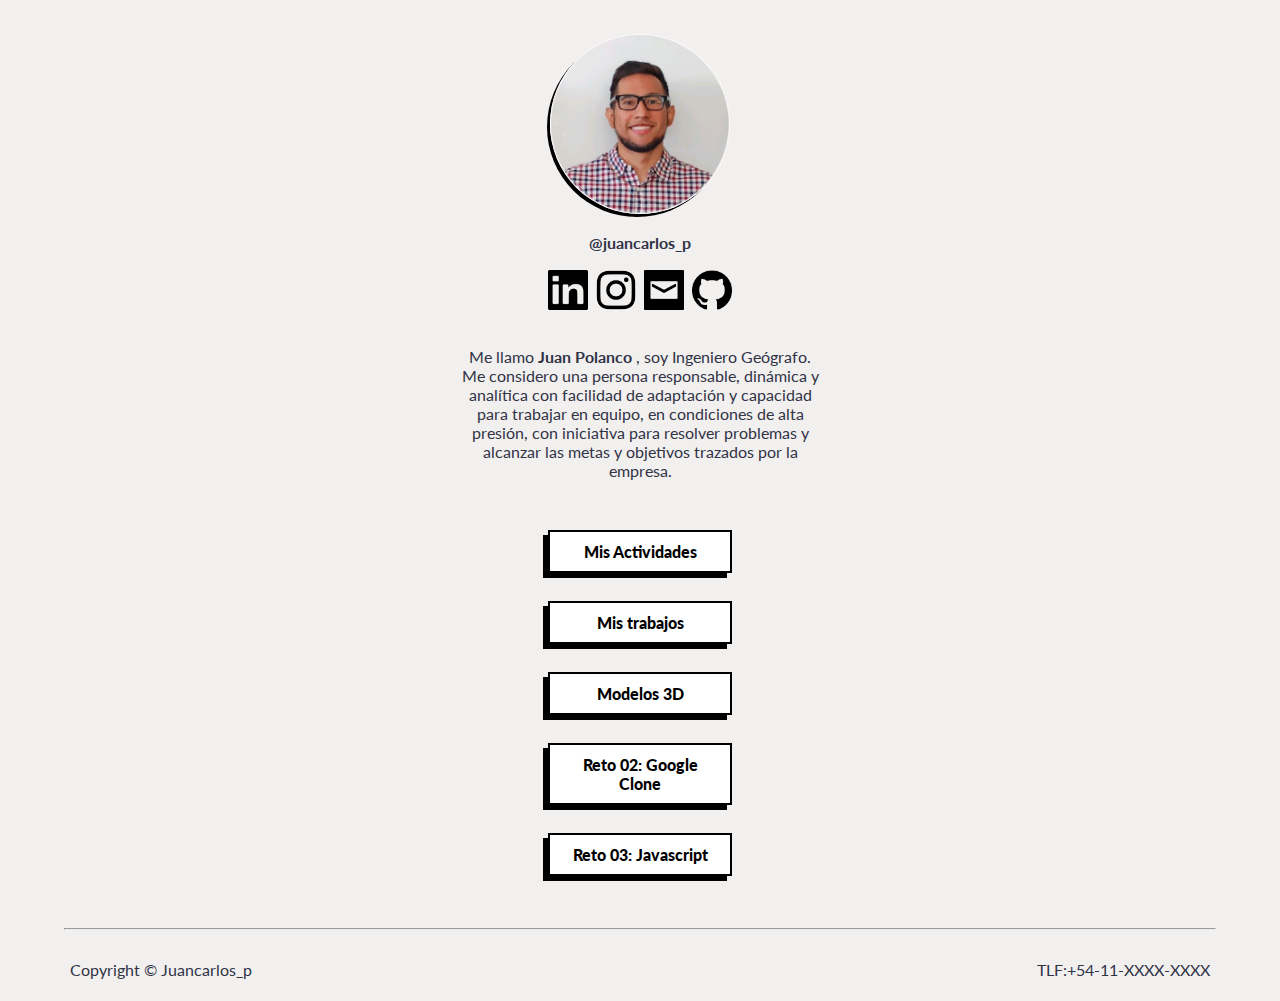
<file: index.html>
<!DOCTYPE html>
<html lang="en">
<head>
    <meta charset="UTF-8">
    <meta http-equiv="X-UA-Compatible" content="IE=edge">
    <meta name="viewport" content="width=device-width, initial-scale=1.0">
    <!-- Primary Meta Tags -->
<title>LinkTree Juan Polanco</title>
<meta name="title" content="LinkTree Juan Polanco">
<meta name="description" content="LinkTree de Juan Polanco con todo su perfil profesional">
<meta name="author" content="Juan Polanco">
<meta name="copyright" content="Summerhack">

<!-- Open Graph / Facebook -->
<meta property="og:type" content="website">
<meta property="og:url" content="https://juancpol2094.github.io/">
<meta property="og:title" content="LinkTree Juan Polanco">
<meta property="og:description" content="LinkTree de Juan Polanco con todo su perfil profesional">
<meta property="og:image" content="https://juancpol2094.github.io/images/JC_logo.jpeg">

<!-- Twitter -->
<meta property="twitter:card" content="summary_large_image">
<meta property="twitter:url" content="https://juancpol2094.github.io/">
<meta property="twitter:title" content="LinkTree Juan Polanco">
<meta property="twitter:description" content="LinkTree de Juan Polanco con todo su perfil profesional">
<meta property="twitter:image" content="https://juancpol2094.github.io/images/JC_logo.jpeg">

    <link rel="preconnect" href="https://fonts.googleapis.com">
    <link rel="preconnect" href="https://fonts.gstatic.com" crossorigin>
    <link href="https://fonts.googleapis.com/css2?family=Lato:wght@300;400;700&display=swap" rel="stylesheet">

    <link rel="stylesheet" href="/css/stylo.css">
    
</head>

<body>
    <header>
        <br>
        <p>
        <a href=""><img src="/images/JC_logo.jpeg" alt="juancarlos_p" class="logojc"></a></p>
        
        <p> <strong>@juancarlos_p</strong></p>
        <nav>
            <p>
            <a href="https://www.linkedin.com/in/juancpolanco"><img src="/images/linkedin.png" class="Iconos-nav" alt="linkedin"></a>
            <a href="https://www.instagram.com/juancarlos_p/"> <img src="/images/instagram.png" class="Iconos-nav" alt=""></a>
            <a href="mailto:juancpol20@outlook.com"><img src="/images/outlook.png" class="Iconos-nav" alt=""></a>
            <a href="https://github.com/juancpol20"><img src="/images/github.png" class="Iconos-nav" alt=""></a>
        </p>
        
        </nav>
    </header>
    <section>
        <div class="descripcion">
        <p class="descripcion2">Me llamo  <strong> Juan Polanco </strong> , soy Ingeniero Geógrafo. Me considero una persona responsable, dinámica y analítica con facilidad de adaptación y capacidad para trabajar en equipo, en condiciones de alta presión, con iniciativa para resolver problemas y alcanzar las metas y objetivos trazados por la empresa.</p>

    </div>
<br>
        
        <ul>
            <li>
                <a href  ="https://www.linkedin.com/in/juancpolanco/recent-activity/?trk=public_profile-settings_see-all-posts" class="btn" ><strong>Mis Actividades</strong></a>
            </li>
            <br>
            <li>
                <a href ="https://github.com/juancpol20?tab=projects" class="btn"><strong>Mis trabajos</strong>
                </a>
            </li>
            <br>
            <li>
                <a href ="https://us.opencitiesplanner.bentley.com/genmap/sanmiguelzonaresidencial" class="btn" > <strong>Modelos 3D</strong></a>
            </li>
            <br>
            <li>
                <a href ="/Google-jc.html" class="btn" > <strong>Reto 02: Google Clone</strong></a>
            </li>
            <br>
            <li>
                <a href ="/retojs1.html" class="btn" > <strong>Reto 03: Javascript</strong></a>
            </li>
    </ul>
    </ul>

    </section>

    <br>

    <footer intemscope itemtype="https://schema.org/Person">
        <hr>
        <div>

                
        <p>Copyright &copy; Juancarlos_p </p>  
    </div>

     <div>
        <p id="copyright"> <span itemprop="telephone">  TLF:+54-11-XXXX-XXXX  </span>  </p>
        </div>

        </footer>
<!--No entendi bien la parte de hacer el microformato de la ubicacion para que no se vea-->
</body>

</html>
</file>
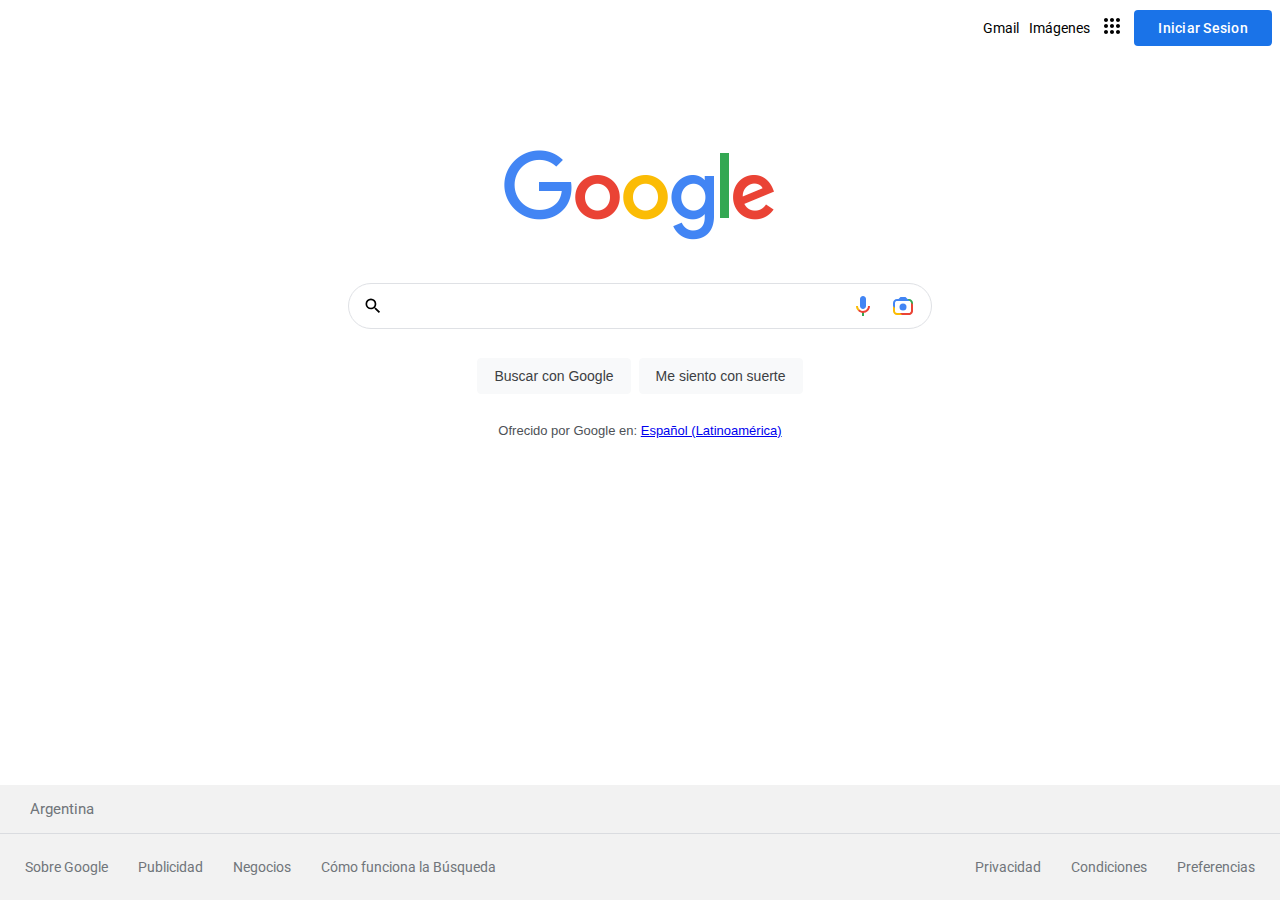
<file: Google-jc.html>
<!DOCTYPE html>
<html lang="en">
<head>
    <meta charset="UTF-8">
    <meta http-equiv="X-UA-Compatible" content="IE=edge">
    <meta name="viewport" content="width=device-width, initial-scale=1.0">
    <link rel="preconnect" href="https://fonts.googleapis.com">
<link rel="preconnect" href="https://fonts.gstatic.com" crossorigin>
<link href="https://fonts.googleapis.com/css2?family=Roboto:ital,wght@0,100;0,300;0,400;0,500;0,700;0,900;1,100;1,300;1,400;1,500;1,700;1,900&display=swap" rel="stylesheet">
    <link rel="shortcut icon" href="assets/images/unnamed.png" type="image/x-icon">
    <link rel="stylesheet" href="/css/stylo-google.css">
    

    <title>Document</title>
</head>
<body>
<header>
<nav>
    <ul class="nav1">
        <li>
            <a href="https://mail.google.com/mail/?tab=wm&authuser=0&ogbl">Gmail</a>
        </li>
        <li>
            <a href="https://www.google.com.ar/imghp?hl=es&tab=wi&authuser=0&ogbl">Imágenes</a>
        </li>

        <li>
            <a href="#" id= "btn-milka" ><svg class="gb_0e" focusable="false" viewBox="0 0 24 24"><path d="M6,8c1.1,0 2,-0.9 2,-2s-0.9,-2 -2,-2 -2,0.9 -2,2 0.9,2 2,2zM12,20c1.1,0 2,-0.9 2,-2s-0.9,-2 -2,-2 -2,0.9 -2,2 0.9,2 2,2zM6,20c1.1,0 2,-0.9 2,-2s-0.9,-2 -2,-2 -2,0.9 -2,2 0.9,2 2,2zM6,14c1.1,0 2,-0.9 2,-2s-0.9,-2 -2,-2 -2,0.9 -2,2 0.9,2 2,2zM12,14c1.1,0 2,-0.9 2,-2s-0.9,-2 -2,-2 -2,0.9 -2,2 0.9,2 2,2zM16,6c0,1.1 0.9,2 2,2s2,-0.9 2,-2 -0.9,-2 -2,-2 -2,0.9 -2,2zM12,8c1.1,0 2,-0.9 2,-2s-0.9,-2 -2,-2 -2,0.9 -2,2 0.9,2 2,2zM18,14c1.1,0 2,-0.9 2,-2s-0.9,-2 -2,-2 -2,0.9 -2,2 0.9,2 2,2zM18,20c1.1,0 2,-0.9 2,-2s-0.9,-2 -2,-2 -2,0.9 -2,2 0.9,2 2,2z"></path></svg></a>
        </li>
        <li>
            <a href="https://accounts.google.com/ServiceLogin?hl=es-419&passive=true&continue=https://www.google.com/webhp%3Fhl%3Des-419%26sa%3DX%26ved%3D0ahUKEwiauNnq25b9AhXGqpUCHSbvAjAQPAgI&ec=GAZAmgQ" class="btn1">
                Iniciar Sesion
            </a>
        </li>
    </ul>
</nav>

<div class="milka" id="milka">
    <ul class="chocolista">
<div class="IconoChocolate">
  <div class="mundo2"> <span class="mundo">Gmail</span>  <a href="https://mail.google.com/mail/" class="btnchc">   <img src="/img/gmail.png" alt="gmail"  >  </a>  </div>
  <div class="mundo2">  <span class="mundo">Chat</span> <a href="https://chat.google.com/" class="btnchc"><img src="/img/angout.png" alt="angout"></a> </div>
 <div class="mundo2">  <span class="mundo">Calendario</span> <a href="https://calendar.google.com/calendar" class="btnchc"><img src="/img/calendar.png" alt="calendar"></a> </div>
 <div class="mundo2">  <span class="mundo">One</span> <a href="https://meet.google.com/?hs=197" class="btnchc"><img src="/img/One.png" alt="one"></a> </div>
   <div class="mundo2">  <span class="mundo">Drive</span> <a href="https://drive.google.com/" class="btnchc"><img src="/img/drive.png" alt="drive"></a> </div>
  <div class="mundo2">   <span class="mundo">Fotos</span><a href="https://photos.google.com/?pageId=none" class="btnchc"><img src="/img/fotos.png" alt="fotos"></a> </div>
 <div class="mundo2">   <span class="mundo">Clases</span><a href="https://www.google.com.ar/save" class="btnchc"><img src="/img/class_room.png" alt="classrom"></a> </div>
  <div class="mundo2">  <span class="mundo">Tienda</span> <a href="https://play.google.com/?hl=es-419" class="btnchc"><img src="/img/play_store.png" alt="playstore"></a> </div>
 <div class="mundo2">   <span class="mundo">Mapas</span><a href="https://maps.google.com.ar/maps?hl=es-419" class="btnchc"><img src="/img/maps.png" alt="maps"></a> </div>
<div class="mundo2">  <span class="mundo">Empresa</span> <a href="https://maps.google.com.ar/maps?hl=es-419" class="btnchc"><img src="/img/my_bussynes.png" alt="mybussines"></a> </div>
<div class="mundo2">   <span class="mundo">Noticias</span><a href="https://maps.google.com.ar/maps?hl=es-419" class="btnchc"><img src="/img/news.png" alt="news"></a> </div>
 <div class="mundo2">  <span class="mundo">Seguridad</span> <a href="https://maps.google.com.ar/maps?hl=es-419" class="btnchc"><img src="/img/protect_account.png" alt="protected account"></a> </div>
<div class="mundo2">   <span class="mundo">Shop</span><a href="https://www.google.com.ar/shopping?hl=es-419&source=og" class="btnchc"><img src="/img/shop.png" alt="shop"></a> </div>
<div class="mundo2">  <span class="mundo">Traductor</span> <a href="https://www.google.com.ar/shopping?hl=es-419&source=og" class="btnchc"><img src="/img/translate.png" alt="translate"></a> </div>
<div class="mundo2">  <span class="mundo">Zoom</span> <a href="https://www.google.com.ar/shopping?hl=es-419&source=og" class="btnchc"><img src="/img/zoom.png" alt="zoom"></a> </div>
</div>





    </ul>


</header>

<section class="contenedores">        

        <div class="contenedor1">
            <div class="googleimg">
                 <a href="/Google-jc.html">   <img src="/img/google.png" alt="Icono de google" class="google"> </a>

            </div>
        </div>



<div class="contenedor2">

    <div class="contenedor21">

        <div class="contenedorbuscador">

                <div class="contenedorbuscadorparte2">

                    <div class="lupa">
                        <span><svg focusable="false" xmlns="http://www.w3.org/2000/svg" viewBox="0 0 24 24"><path d="M15.5 14h-.79l-.28-.27A6.471 6.471 0 0 0 16 9.5 6.5 6.5 0 1 0 9.5 16c1.61 0 3.09-.59 4.23-1.57l.27.28v.79l5 4.99L20.49 19l-4.99-5zm-6 0C7.01 14 5 11.99 5 9.5S7.01 5 9.5 5 14 7.01 14 9.5 11.99 14 9.5 14z"></path></svg></span>
                    </div>

                    <div class="contenedor211">
                        <div class="dbuscador">
                            <input type="search" class="buscador">
                        </div>
                    </div>

                    <div class="botones-icon">

                        <div class="microfone" aria-label="Búsqueda por voz" role="button" tabindex="0" jsaction="h5M12e;rcuQ6b:npT2md" data-ved="0ahUKEwiMuvOH05D9AhWwQ7gEHfPTDEwQvs8DCAY"><svg class="microfone3" focusable="false" viewBox="0 0 24 24" xmlns="http://www.w3.org/2000/svg"><path fill="#4285f4" d="m12 15c1.66 0 3-1.31 3-2.97v-7.02c0-1.66-1.34-3.01-3-3.01s-3 1.34-3 3.01v7.02c0 1.66 1.34 2.97 3 2.97z"></path><path fill="#34a853" d="m11 18.08h2v3.92h-2z"></path><path fill="#fbbc05" d="m7.05 16.87c-1.27-1.33-2.05-2.83-2.05-4.87h2c0 1.45 0.56 2.42 1.47 3.38v0.32l-1.15 1.18z"></path><path fill="#ea4335" d="m12 16.93a4.97 5.25 0 0 1 -3.54 -1.55l-1.41 1.49c1.26 1.34 3.02 2.13 4.95 2.13 3.87 0 6.99-2.92 6.99-7h-1.99c0 2.92-2.24 4.93-5 4.93z"></path></svg></div>

                        <div class="microfone2" ><img class="microfone3" src="/img/camara.svg" alt="Búsqueda con cámara" data-iml="1676227773352" data-atf="1" data-frt="0"></div>

                    </div>

                

                </div>

        
        </div>

        <div class="botonesbuscador">

            <div class="buttony">
                <button class="buttonx" type="button" onclick="searchValue()">
                    Buscar con Google
                </button>
            </div>
            <div class="buttony" >
                <button class="buttonx" type="button" onclick="luck()">
                 Me siento con suerte 
                </button>
            </div>
        </div>

    </div>


</div>


<div class="contenedor3">

    <div class="contenedor3x">


        <div class="contenedor3yz">
        <p class="contenedor3y">  Ofrecido por Google en:  
            <a href="https://www.google.com/setprefs?sig=0_BNleloPmWk0B2EMdbZBp6YEBvJY%3D&amp;hl=es-419&amp;source=homepage&amp;sa=X&amp;ved=0ahUKEwiMuvOH05D9AhWwQ7gEHfPTDEwQ2ZgBCBE"> Español (Latinoamérica)</a> </p>

        </div>

    </div>


</div>

</section>

<footer>

        <div class="contenedorf">
Argentina

        </div>

        <div class="contenedorf2">
            <div class="contenedorf2w">
            <a class="fbutton" href="https://about.google/?utm_source=google-AR&amp;utm_medium=referral&amp;utm_campaign=hp-footer&amp;fg=1" ping="/url?sa=t&amp;rct=j&amp;source=webhp&amp;url=https://about.google/%3Futm_source%3Dgoogle-AR%26utm_medium%3Dreferral%26utm_campaign%3Dhp-footer%26fg%3D1&amp;ved=0ahUKEwiMuvOH05D9AhWwQ7gEHfPTDEwQkNQCCBI">Sobre Google</a>
            
            <a class="fbutton" href="https://www.google.com/intl/es_ar/ads/?subid=ww-ww-et-g-awa-a-g_hpafoot1_1!o2&amp;utm_source=google.com&amp;utm_medium=referral&amp;utm_campaign=google_hpafooter&amp;fg=1" ping="/url?sa=t&amp;rct=j&amp;source=webhp&amp;url=https://www.google.com/intl/es_ar/ads/%3Fsubid%3Dww-ww-et-g-awa-a-g_hpafoot1_1!o2%26utm_source%3Dgoogle.com%26utm_medium%3Dreferral%26utm_campaign%3Dgoogle_hpafooter%26fg%3D1&amp;ved=0ahUKEwiMuvOH05D9AhWwQ7gEHfPTDEwQkdQCCBM">Publicidad</a><a class="fbutton" href="https://www.google.com/services/?subid=ww-ww-et-g-awa-a-g_hpbfoot1_1!o2&amp;utm_source=google.com&amp;utm_medium=referral&amp;utm_campaign=google_hpbfooter&amp;fg=1" ping="/url?sa=t&amp;rct=j&amp;source=webhp&amp;url=https://www.google.com/services/%3Fsubid%3Dww-ww-et-g-awa-a-g_hpbfoot1_1!o2%26utm_source%3Dgoogle.com%26utm_medium%3Dreferral%26utm_campaign%3Dgoogle_hpbfooter%26fg%3D1&amp;ved=0ahUKEwiMuvOH05D9AhWwQ7gEHfPTDEwQktQCCBQ">Negocios</a><a class="fbutton" href="https://google.com/search/howsearchworks/?fg=1"> Cómo funciona la Búsqueda </a>
        </div>

            <div class="contenedorf2x">
                
            <a class="fbutton2" href="https://policies.google.com/privacy?hl=es-AR&amp;fg=1" ping="/url?sa=t&amp;rct=j&amp;source=webhp&amp;url=https://policies.google.com/privacy%3Fhl%3Des-AR%26fg%3D1&amp;ved=0ahUKEwiMuvOH05D9AhWwQ7gEHfPTDEwQ8awCCBU">Privacidad</a>


            <a class="fbutton2" href="https://policies.google.com/terms?hl=es-AR&amp;fg=1" ping="/url?sa=t&amp;rct=j&amp;source=webhp&amp;url=https://policies.google.com/terms%3Fhl%3Des-AR%26fg%3D1&amp;ved=0ahUKEwiMuvOH05D9AhWwQ7gEHfPTDEwQ8qwCCBY">Condiciones</a><span>

            <a  class="fbutton2" href="https://www.google.com.sv/url?sa=t&rct=j&q=&esrc=s&source=webhp&cd=&cad=rja&uact=8&ved=0ahUKEwiNy4mc87vqAhUrF7kGHdZwAYEQzq0CCBU&url=https%3A%2F%2Fwww.google.com.sv%2Fpreferences%3Fhl%3Des&usg=AOvVaw2lcC3WvLlcZqXoZwF8vF5D">

            Preferencias

            </a>
        </div>
    </footer>
    <script src="/js/buttons.js"></script>
</body>
</html>
</file>
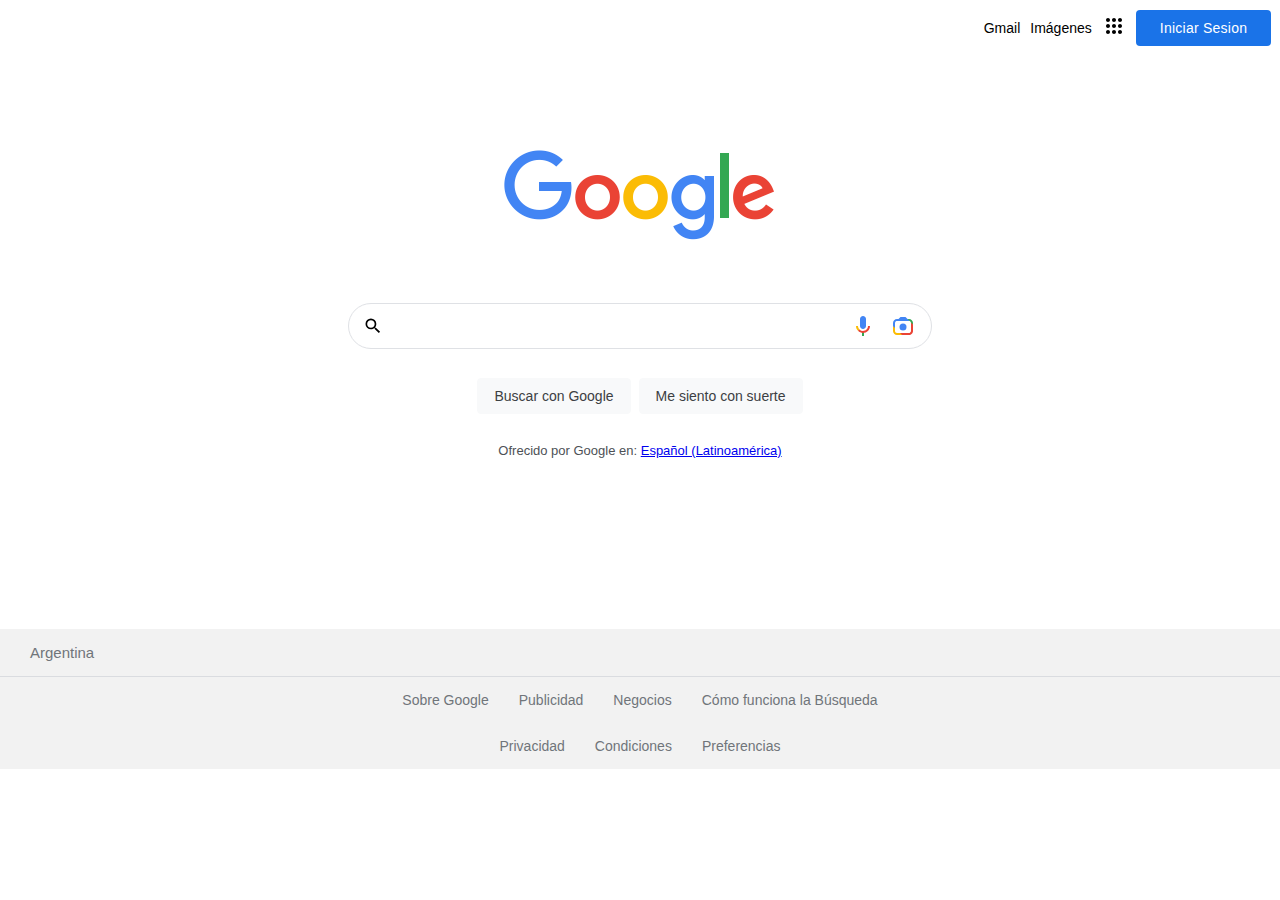
<file: index2.html>
<!DOCTYPE html>
<html lang="en">
<head>
    <meta charset="UTF-8">
    <meta http-equiv="X-UA-Compatible" content="IE=edge">
    <meta name="viewport" content="width=device-width, initial-scale=1.0">
    <link rel="shortcut icon" href="assets/images/unnamed.png" type="image/x-icon">
    <link rel="stylesheet" href="/css/stylo2.css">

    <title>Document</title>
</head>
<body>
<header>
<nav>
    <ul class="nav1">
        <li>
            <a href="https://mail.google.com/mail/?tab=wm&authuser=0&ogbl">Gmail</a>
        </li>
        <li>
            <a href="https://www.google.com.ar/imghp?hl=es&tab=wi&authuser=0&ogbl">Imágenes</a>
        </li>
        <li>
            <a href=""><svg class="gb_0e" focusable="false" viewBox="0 0 24 24"><path d="M6,8c1.1,0 2,-0.9 2,-2s-0.9,-2 -2,-2 -2,0.9 -2,2 0.9,2 2,2zM12,20c1.1,0 2,-0.9 2,-2s-0.9,-2 -2,-2 -2,0.9 -2,2 0.9,2 2,2zM6,20c1.1,0 2,-0.9 2,-2s-0.9,-2 -2,-2 -2,0.9 -2,2 0.9,2 2,2zM6,14c1.1,0 2,-0.9 2,-2s-0.9,-2 -2,-2 -2,0.9 -2,2 0.9,2 2,2zM12,14c1.1,0 2,-0.9 2,-2s-0.9,-2 -2,-2 -2,0.9 -2,2 0.9,2 2,2zM16,6c0,1.1 0.9,2 2,2s2,-0.9 2,-2 -0.9,-2 -2,-2 -2,0.9 -2,2zM12,8c1.1,0 2,-0.9 2,-2s-0.9,-2 -2,-2 -2,0.9 -2,2 0.9,2 2,2zM18,14c1.1,0 2,-0.9 2,-2s-0.9,-2 -2,-2 -2,0.9 -2,2 0.9,2 2,2zM18,20c1.1,0 2,-0.9 2,-2s-0.9,-2 -2,-2 -2,0.9 -2,2 0.9,2 2,2z"></path></svg></a>
        </li>
        <li>
            <a href="" class="btn1">
                Iniciar Sesion
            </a>
        </li>
    </ul>
</nav>
</header>

<section class="contenedores">        

        <div class="contenedor1">
            <div class="googleimg">
                    <img src="/img/google.png" alt="Icono de google" class="google">

            </div>
        </div>



<div class="contenedor2">

    <div class="contenedor21">

        <div class="contenedorbuscador">

                <div class="contenedorbuscadorparte2">

                    <div class="lupa">
                        <span><svg focusable="false" xmlns="http://www.w3.org/2000/svg" viewBox="0 0 24 24"><path d="M15.5 14h-.79l-.28-.27A6.471 6.471 0 0 0 16 9.5 6.5 6.5 0 1 0 9.5 16c1.61 0 3.09-.59 4.23-1.57l.27.28v.79l5 4.99L20.49 19l-4.99-5zm-6 0C7.01 14 5 11.99 5 9.5S7.01 5 9.5 5 14 7.01 14 9.5 11.99 14 9.5 14z"></path></svg></span>
                    </div>

                    <div class="contenedor211">
                        <div class="dbuscador">
                            <input type="search" class="buscador">
                        </div>
                    </div>

                    <div class="botones-icon">

                        <div class="microfone" aria-label="Búsqueda por voz" role="button" tabindex="0" jsaction="h5M12e;rcuQ6b:npT2md" data-ved="0ahUKEwiMuvOH05D9AhWwQ7gEHfPTDEwQvs8DCAY"><svg class="microfone3" focusable="false" viewBox="0 0 24 24" xmlns="http://www.w3.org/2000/svg"><path fill="#4285f4" d="m12 15c1.66 0 3-1.31 3-2.97v-7.02c0-1.66-1.34-3.01-3-3.01s-3 1.34-3 3.01v7.02c0 1.66 1.34 2.97 3 2.97z"></path><path fill="#34a853" d="m11 18.08h2v3.92h-2z"></path><path fill="#fbbc05" d="m7.05 16.87c-1.27-1.33-2.05-2.83-2.05-4.87h2c0 1.45 0.56 2.42 1.47 3.38v0.32l-1.15 1.18z"></path><path fill="#ea4335" d="m12 16.93a4.97 5.25 0 0 1 -3.54 -1.55l-1.41 1.49c1.26 1.34 3.02 2.13 4.95 2.13 3.87 0 6.99-2.92 6.99-7h-1.99c0 2.92-2.24 4.93-5 4.93z"></path></svg></div>

                        <div class="microfone2" ><img class="microfone3" src="/img/camara.svg" alt="Búsqueda con cámara" data-iml="1676227773352" data-atf="1" data-frt="0"></div>

                    </div>

                

                </div>

        
        </div>

        <div class="botonesbuscador">

            <div class="buttony">
                <button class="buttonx" type="button" onclick="searchValue()">
                    Buscar con Google
                </button>
            </div>
            <div class="buttony" >
                <button class="buttonx" type="button" onclick="luck()">
                 Me siento con suerte 
                </button>
            </div>
        </div>

    </div>


</div>


<div class="contenedor3">

    <div class="contenedor3x">


        <div class="contenedor3yz">
        <p class="contenedor3y">  Ofrecido por Google en:  
            <a href="https://www.google.com/setprefs?sig=0_BNleloPmWk0B2EMdbZBp6YEBvJY%3D&amp;hl=es-419&amp;source=homepage&amp;sa=X&amp;ved=0ahUKEwiMuvOH05D9AhWwQ7gEHfPTDEwQ2ZgBCBE"> Español (Latinoamérica)</a> </p>

        </div>

    </div>


</div>

</section>

<footer>

        <div class="contenedorf">
Argentina

        </div>

        <div class="contenedorf2">
            <div class="contenedorf2w">
            <a class="fbutton" href="https://about.google/?utm_source=google-AR&amp;utm_medium=referral&amp;utm_campaign=hp-footer&amp;fg=1" ping="/url?sa=t&amp;rct=j&amp;source=webhp&amp;url=https://about.google/%3Futm_source%3Dgoogle-AR%26utm_medium%3Dreferral%26utm_campaign%3Dhp-footer%26fg%3D1&amp;ved=0ahUKEwiMuvOH05D9AhWwQ7gEHfPTDEwQkNQCCBI">Sobre Google</a>
            
            <a class="fbutton" href="https://www.google.com/intl/es_ar/ads/?subid=ww-ww-et-g-awa-a-g_hpafoot1_1!o2&amp;utm_source=google.com&amp;utm_medium=referral&amp;utm_campaign=google_hpafooter&amp;fg=1" ping="/url?sa=t&amp;rct=j&amp;source=webhp&amp;url=https://www.google.com/intl/es_ar/ads/%3Fsubid%3Dww-ww-et-g-awa-a-g_hpafoot1_1!o2%26utm_source%3Dgoogle.com%26utm_medium%3Dreferral%26utm_campaign%3Dgoogle_hpafooter%26fg%3D1&amp;ved=0ahUKEwiMuvOH05D9AhWwQ7gEHfPTDEwQkdQCCBM">Publicidad</a><a class="fbutton" href="https://www.google.com/services/?subid=ww-ww-et-g-awa-a-g_hpbfoot1_1!o2&amp;utm_source=google.com&amp;utm_medium=referral&amp;utm_campaign=google_hpbfooter&amp;fg=1" ping="/url?sa=t&amp;rct=j&amp;source=webhp&amp;url=https://www.google.com/services/%3Fsubid%3Dww-ww-et-g-awa-a-g_hpbfoot1_1!o2%26utm_source%3Dgoogle.com%26utm_medium%3Dreferral%26utm_campaign%3Dgoogle_hpbfooter%26fg%3D1&amp;ved=0ahUKEwiMuvOH05D9AhWwQ7gEHfPTDEwQktQCCBQ">Negocios</a><a class="fbutton" href="https://google.com/search/howsearchworks/?fg=1"> Cómo funciona la Búsqueda </a>
        </div>

            <div class="contenedorf2x">
                
            <a class="fbutton2" href="https://policies.google.com/privacy?hl=es-AR&amp;fg=1" ping="/url?sa=t&amp;rct=j&amp;source=webhp&amp;url=https://policies.google.com/privacy%3Fhl%3Des-AR%26fg%3D1&amp;ved=0ahUKEwiMuvOH05D9AhWwQ7gEHfPTDEwQ8awCCBU">Privacidad</a>


            <a class="fbutton2" href="https://policies.google.com/terms?hl=es-AR&amp;fg=1" ping="/url?sa=t&amp;rct=j&amp;source=webhp&amp;url=https://policies.google.com/terms%3Fhl%3Des-AR%26fg%3D1&amp;ved=0ahUKEwiMuvOH05D9AhWwQ7gEHfPTDEwQ8qwCCBY">Condiciones</a><span>

            <a  class="fbutton2" href="https://www.google.com.sv/url?sa=t&rct=j&q=&esrc=s&source=webhp&cd=&cad=rja&uact=8&ved=0ahUKEwiNy4mc87vqAhUrF7kGHdZwAYEQzq0CCBU&url=https%3A%2F%2Fwww.google.com.sv%2Fpreferences%3Fhl%3Des&usg=AOvVaw2lcC3WvLlcZqXoZwF8vF5D">

            Preferencias

            </a>
        </div>
    </footer>
    
</body>
</html>
</file>
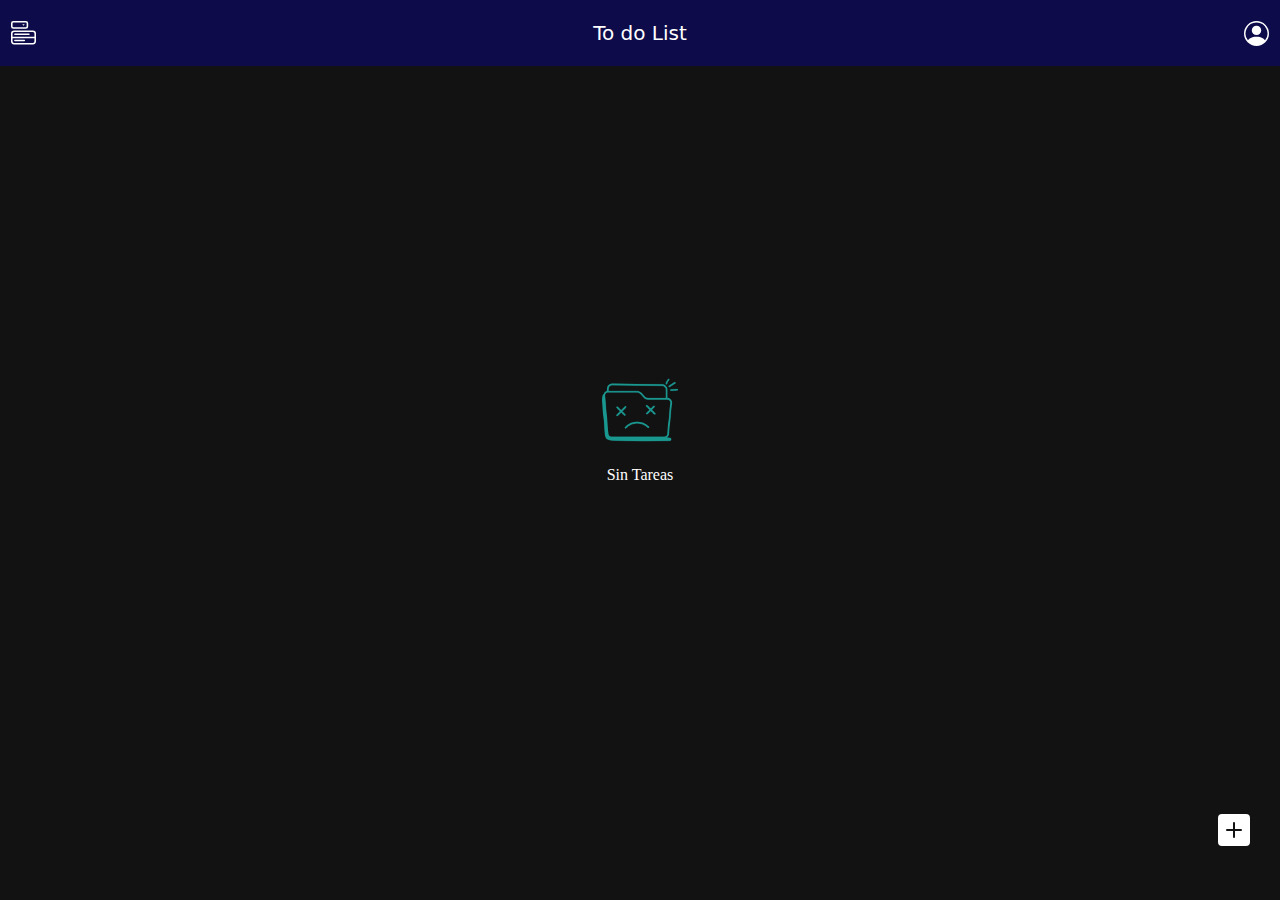
<file: retojs1.html>
<!DOCTYPE html>
<html lang="en">
<head>
    <meta charset="UTF-8">
    <meta http-equiv="X-UA-Compatible" content="IE=edge">
    <meta name="viewport" content="width=device-width, initial-scale=1.0">
    <title>To do List</title>
    <link rel="stylesheet" href="/css/style3.css">
</head>
<body>
<div class="container">
<header>

    <nav>
        <div class="icononav">
            <img src="/img/menu-button.svg" alt="1er logo" class="navicon2"> 
        </div>

        <div class="todolist">
                <p>
                    To do List
                </p> 
        </div>

        <div class="icononav">
            <img src="img/person-circle.svg" alt="2do logo" class="navicon2"> 
        </div>
    </nav>
</header>




        <div class="listavacia" id="listavacia">
            <img src="/img/empty-folder.png" alt="3erlogo" class="centericon">

            <p>
                Sin Tareas
            </p>
            
        </div>

        <div class="listado" id="listado">
<div class="pop-uno" id="pop-uno">
                <div class="nombretarea" >
                    <label for="lang" class="form-label"  >Nombre de la tarea</label>
                   <input type="text" class="nomtarea" id="nomtarea"> 
                </div>
                                <div class="tareatype nombretarea">
                                    <form action="#" class="tipo">
                                        <label for="lang">Tipo de Tarea</label>
                                        <select name="lenguajes" id="lang">
                                        <option value="trabajo">Trabajo</option>
                                        <option value="personal">Personal</option>
                                        <option value="domestica">Domestica</option>
                                        <option value="monetaria">Monetaria</option>
                                        <option value="Entretenimiento">Entretenimiento</option>
                                        </select>
                                </form>
                                </div>



                                            <div class="nombretarea">
                                                <label for="ControlTextarea1" class="form-label">Descripción de la Tarea</label>
                                                <textarea class="Descriptarea" id="Descriptarea2" rows="5"></textarea>
                                              </div>

                                        <div class="barra-prioridad">
                                            <p>Prioridad</p>
                                            <div class="colores">
                                                <input
                                                  class="check purpura"
                                                  type="radio"
                                                  name="colors"
                                                  id="cajas"
                                                />
                                                <input
                                                  class="check verde"
                                                  type="radio"
                                                  name="colors"
                                                  id="cajas"
                                                />
                                                <input
                                                  class="check amarillo"
                                                  type="radio"
                                                  name="colors"
                                                  id="cajas"
                                                />
                                                <input
                                                  class="check rojo"
                                                  type="radio"
                                                  name="colors"
                                                  id="cajas"
                                                />
                                              </div>
                                        </div>

                                        <div class="botones">
                                            <button type="button" class="cancelam" id="cancelam">Cancelar</button>
                                            <button type="button" class="agregam" id="agregam">Agregar</button>
                                          
                                        </div>
        </div>
    </div>




        <div class="tasks" id="tasks"></div>

    <div class="iconoadd" id="iconoadd">
        <div class="iconomax">
            <a href= " # " id= "centericon23" >
            <img src="/img/plus-square-fill.svg" alt=""  class="centericon2"   >   </a>
        </div>
    </div>





</div>





<script src="/js/main1.js"></script>
</body>
</html>
</file>
<file: css/stylo.css>
body{
    width: 100%;
    background: #f1f0ef;
margin: 0px
}





.logojc{
width: 180px;
height: 180px;  
text-align: center;
border-radius: 80%;
box-shadow: -3px 3px rgba(0,0,0,1);



}

.Iconos-nav{

    width: 40px;
    height: 40px;
    margin: 0 auto;
    padding: 2px;

}

section{
    display: flex;
    flex-direction: column;
    align-items: center;
    width: 90%;
margin: 0 auto;

}


p{
    width: 100%;
    text-align: center;
    color: #313346;
    font-family:'Lato', sans-serif;
    font-weight: 400;
    
}

section ul { 
    padding: 0;
    list-style: none;


}


.btn { 
    text-decoration: none;
    text-align: center;
    margin-bottom: 10px;
    display: block;
    color: black;
    font-family:'Lato', sans-serif;
    font-weight: 700;
    padding: 10px;
    background: white;
    border: solid black 2px;
    box-shadow: -5px 5px rgba(0,0,0,1);
    text-align: center;
    width: 160px;
}



section{
    min-height: 50vh;
}




footer{
    width: 90%;
    margin: 0 auto;

}
footer p{
    text-align: left;
}

.descripcion {
    padding: 0 25px;
    max-width: 360px;
    margin: 0 auto;
    
  }

.btn:hover{
    text-decoration: none;
    text-align: center;
    margin-bottom: 10px;
    display: block;
    color: white;
    font-family:'Lato', sans-serif;
    font-weight: 700;
    padding: 10px;
    background: black;
    border: solid rgb(16, 8, 163) 2px;
    box-shadow: -5px 5px rgb(16, 8, 163,1);
    text-align: center;
}


footer  div {
float: left;
list-style: none;
width: 49%;
margin: 0.5%;

}





#copyright{

    text-align: right;
}
</file>
<file: css/stylo-google.css>
body{
    background: white;
    margin: 0px;
    width: 100%;
    font-size: 14px;
    font-family:'Roboto', sans-serif;
    color: #202124;
}



section.contenedores{
    display: flex;
    flex-direction: column;
    height: 100%;

}

header{
    width: 100%;
    height: 60px;

}

header nav{
    display: flex;
    justify-content: flex-end;
}

header nav .nav1{
   height: auto;
   width: 337px;
   display: flex;
   box-sizing: border-box;
   list-style: none;
   justify-content: center;
   align-items: center;
   text-decoration: none;
}

nav .nav1 a{

    text-decoration: none;
    color: black;
margin-right: 10px;
cursor: pointer;
}

nav .nav1 a:hover{

    text-decoration: underline;
    opacity: 0.85;

}

.gb_0e{
    width: 24px;
    background-position: center;
    background-size: contain;
}

nav ul.nav1 li a.btn1{
    font-family: Google Sans,Roboto,Helvetica,Arial,sans-serif;
    font-weight: 500;
    color: white;
    padding: 9px 23px;
letter-spacing: 0.25px;
line-height: 16px;
margin-right: 8px;
min-width: 96px;
text-align: center;
vertical-align: middle;
border-radius: 4px;
box-sizing: border-box;
background: #1a73e8;
border: 1px solid transparent

}

nav ul.nav1 li a.btn1:hover {
    background: #1b66c9;
    box-shadow: 0 1px 3px 1px rgb(66 64 67 / 15%), 0 1px 2px 0 rgb(60 64 67 / 30%);
    text-decoration: none;
}



div.contenedor1 {
    display: flex;
    flex-direction: column;
    align-items: center;
    box-sizing: border-box;
    flex-shrink: 0;
    min-height: 92px;
    max-height: 290px;
    height: calc(100%-560px);
    margin-top: 90px;
    
}



div.contenedor1 div.googleimg{
    max-height: 92px;
    margin: 0 auto 35px;
}

.google{
    margin-top: auto;
    height: 92px;
    width: 272px;
    position: relative;

}

.lupa{
    height: 20px;
    line-height: 20px;
    width: 20px;
    margin-top: 7px;
    color: #9aa0a6;
}


.microfone{    
    display: flex;
    cursor: pointer;
    align-items: center;
    border: 0;
    background: transparent;
    outline: none;
    padding: 0 8px 0 8px;
    width: 24px;
    line-height: 44px;
    width: 40px;
    box-sizing: border-box;

}

.microfone2{    
    display: flex;
    cursor: pointer;
    align-items: center;
    border: 0;
    background: transparent;
    outline: none;
    padding: 0 8px;
    line-height: 44px;
    width: 40px;
    box-sizing: border-box;

}

.microfone3{
    width: 24px;
    height: 24px;
}
.contenedor2{
    padding:0px;
    max-height: 160px;
    box-sizing: border-box;

}
.contenedor21{
    margin: 0 auto;
    padding-top: 6px;
    width: auto;
    max-width: 584px;
    position: relative;
}

.contenedorbuscador{
    display: flex;
    height: 44px;
    border: 1px solid #dfe1e5;
    box-shadow: none;
    border-radius: 24px;
    margin: 0 auto;
    width: auto;
    max-width: 584px;
}

.contenedorbuscadorparte2{
    flex: 1;
    display: flex;
    padding: 5px 8px 0 14px;

}

.contenedor211{
    display: flex;
    flex: 1;
    flex-wrap: wrap;
}

.dbuscador{
    color: transparent;
    white-space: pre;
    height: 34px;
    font-size: 16px;
    flex: 100%;
    display: flex;
}



.buscador{
    background-color: transparent;
    border: none;
    margin: 0;
    padding: 0;
    color: rgba(0,0,0,.87);
    word-wrap: break-word;
    outline: none;
    display: flex;
    -webkit-tap-highlight-color: transparent;
    height: 34px;
    font-size: 16px;
    flex: 100%;
}

.contenedorbuscador:hover {
    background-color: #fff;
    box-shadow: 0 1px 6px rgb(32 33 36 / 28%);
    border-color: rgba(223,225,229,0);
  }

.botones-icon{
    display: flex;
    flex-direction: row;
    align-items: stretch;
    flex: 0 0 auto;
    margin-top: -5px;
 
}

.botonesbuscador{
    height: 70px;
    padding-top: 18px;
    display: flex;
    justify-content: center;
    min-width: 380px;
}

.buttonx{
    background-color: #f8f9fa;
    border: 1px solid #f8f9fa;
    border-radius: 4px;
    color: #3c4043;
    font-family: arial,sans-serif;
    font-size: 14px;
    margin: 11px 4px;
    padding: 0 16px;
    line-height: 27px;
    height: 36px;
    min-width: 54px;
    text-align: center;
    cursor: pointer;
    user-select: none;
    
}

.buttonx:hover{
    box-shadow: 0 1px 1px rgb(0 0 0 / 10%);
    background-color: #f8f9fa;
    border: 1px solid #dadce0;
    color: #202124;
}

.contenedor3{
    display: flex;
    justify-content: center;
min-height: 52px;

}

.contenedor3x{
    margin-bottom: 24px;
    display: block;
    max-height: 28px;
    width: 100%;
}

.contenedor3y{
    color: #4d5156;
    margin-top: 0;
    font-size: small;
    text-align: center;
    line-height: 28px;
    font-family: Arial, Helvetica, sans-serif;
}

footer {

width: 100%;
        background: #f2f2f2;
        box-sizing: border-box;
        flex-shrink: 0;  
        display: grid;
        position: fixed;
        bottom: 0;


}

footer div.contenedorf{
    padding: 15px 30px;
    border-bottom: 1px solid #dadce0;
    font-size: 15px;
    color: #70757a;
    display: block;

}
footer div.contenedorf2{

padding: 0 20px;
display:flex;
flex-wrap: wrap;
justify-content: space-between;
padding: 10px;


}



.contenedorf2w{

    display: flex;
    flex-wrap: wrap;
    justify-content: center


}

.contenedorf2x{

    display: flex;
    flex-wrap: wrap;
    justify-content: center

}

a.fbutton{
    display: block;
    padding: 15px;
    white-space: nowrap;
    text-decoration: none;
    color: #70757a;
}

a.fbutton2{
    display: block;
    padding: 15px;
    white-space: nowrap;
    text-decoration: none;
    color: #70757a;

}




.milka {
    border-radius: 10px;
    box-shadow: -1px -1px 5px rgba(0, 0, 0,0.5);
    position: fixed;
    top: 9vh;
    right: 40px;
    padding: 12px;
    width: 280px;
    height: 400px;
    background-color:white;
    display: none;
    color: black;
    overflow-y: scroll;
    opacity: 1;
  }
  
.milka.active {
    display: block;

  }

.IconoChocolate{
display: flex;
flex-wrap: wrap;
list-style: none;
justify-content: space-around
}

div.IconoChocolate a.btnchc img{
    width: 64px;
    height: 64px;
    list-style-type: none;
padding: 6px;
    position: relative;
    transition: transform .2s cubic-bezier(.333,0,0,1);
    vertical-align: top;
    -webkit-tap-highlight-color: transparent;
    
}

.chocolista{
    padding-top: 10px;
    padding: 0 0 0 14px ;
    
}

.mundo {
    color: #202124;
    font-family: "Google Sans",Roboto,Helvetica,Arial,sans-serif;
    font-size: 14px;
    letter-spacing: 0.15px;
    line-height: 18px;
    overflow: hidden;
    text-overflow: ellipsis;
    width: 56px;
    align-items: center;
    text-align: -webkit-match-parent;
}

.mundo2 {
    display: flex;
    flex-direction: column-reverse;
    align-items: center;
    text-align: center
}

div.mundo2 span.mundo{
    margin: -5px;
}
</file>
<file: css/stylo2.css>
body{
    background: white;
    margin: 0px;
    width: 100%;
    font-size: 14px;
    font-family: arial,sans-serif;
    color: #202124;
}



section.contenedores{
    display: flex;
    flex-direction: column;
    height: 100%;

}

header{
    width: 100%;
    height: 60px;

}

header nav{
    display: flex;
    justify-content: flex-end;
}

header nav .nav1{
   height: auto;
   width: 337px;
   display: flex;
   box-sizing: border-box;
   list-style: none;
   justify-content: center;
   align-items: center;
   text-decoration: none;
}

nav .nav1 a{

    text-decoration: none;
    color: black;
margin-right: 10px;
cursor: pointer;
}

nav .nav1 a:hover{

    text-decoration: underline;
    opacity: 0.85;

}

.gb_0e{
    width: 24px;
    background-position: center;
    background-size: contain;
}

nav ul.nav1 li a.btn1{
    font-family: Google Sans,Roboto,Helvetica,Arial,sans-serif;
    font-weight: 500;
    color: white;
    padding: 9px 23px;
letter-spacing: 0.25px;
line-height: 16px;
margin-right: 8px;
min-width: 96px;
text-align: center;
vertical-align: middle;
border-radius: 4px;
box-sizing: border-box;
background: #1a73e8;
border: 1px solid transparent

}

nav ul.nav1 li a.btn1:hover {
    background: #1b66c9;
    box-shadow: 0 1px 3px 1px rgb(66 64 67 / 15%), 0 1px 2px 0 rgb(60 64 67 / 30%);
    text-decoration: none;
}



div.contenedor1 {
    display: flex;
    flex-direction: column;
    align-items: center;
    box-sizing: border-box;
    flex-shrink: 0;
    min-height: 92px;
    max-height: 290px;
    height: calc(100%-560px);
    margin-top: 90px;
    
}



div.contenedor1 div.googleimg{
    max-height: 92px;
    margin: 0 auto 35px;
}

.google{
    margin-top: auto;
    height: 92px;
    width: 272px;
    position: relative;

}

.lupa{
    height: 20px;
    line-height: 20px;
    width: 20px;
    margin-top: 7px;
    color: #9aa0a6;
}


.microfone{    
    display: flex;
    cursor: pointer;
    align-items: center;
    border: 0;
    background: transparent;
    outline: none;
    padding: 0 8px 0 8px;
    width: 24px;
    line-height: 44px;
    width: 40px;
    box-sizing: border-box;

}

.microfone2{    
    display: flex;
    cursor: pointer;
    align-items: center;
    border: 0;
    background: transparent;
    outline: none;
    padding: 0 8px;
    line-height: 44px;
    width: 40px;
    box-sizing: border-box;

}

.microfone3{
    width: 24px;
    height: 24px;
}
.contenedor2{
    padding:20px;
    max-height: 160px;
    box-sizing: border-box;

}
.contenedor21{
    margin: 0 auto;
    padding-top: 6px;
    width: auto;
    max-width: 584px;
    position: relative;
}

.contenedorbuscador{
    display: flex;
    height: 44px;
    border: 1px solid #dfe1e5;
    box-shadow: none;
    border-radius: 24px;
    margin: 0 auto;
    width: auto;
    max-width: 584px;
}

.contenedorbuscadorparte2{
    flex: 1;
    display: flex;
    padding: 5px 8px 0 14px;

}

.contenedor211{
    display: flex;
    flex: 1;
    flex-wrap: wrap;
}

.dbuscador{
    color: transparent;
    white-space: pre;
    height: 34px;
    font-size: 16px;
    flex: 100%;
    display: flex;
}



.buscador{
    background-color: transparent;
    border: none;
    margin: 0;
    padding: 0;
    color: rgba(0,0,0,.87);
    word-wrap: break-word;
    outline: none;
    display: flex;
    -webkit-tap-highlight-color: transparent;
    height: 34px;
    font-size: 16px;
    flex: 100%;
}

.botones-icon{
    display: flex;
    flex-direction: row;
    align-items: stretch;
    flex: 0 0 auto;
    margin-top: -5px;
 
}

.botonesbuscador{
    height: 70px;
    padding-top: 18px;
    display: flex;
    justify-content: center;
    min-width: 380px;
}

.buttonx{
    background-color: #f8f9fa;
    border: 1px solid #f8f9fa;
    border-radius: 4px;
    color: #3c4043;
    font-family: arial,sans-serif;
    font-size: 14px;
    margin: 11px 4px;
    padding: 0 16px;
    line-height: 27px;
    height: 36px;
    min-width: 54px;
    text-align: center;
    cursor: pointer;
    user-select: none;
    
}

.buttonx:hover{
    box-shadow: 0 1px 1px rgb(0 0 0 / 10%);
    background-color: #f8f9fa;
    border: 1px solid #dadce0;
    color: #202124;
}

.contenedor3{
    display: flex;
    justify-content: center;
min-height: 52px;
height: 192px;
}

.contenedor3x{
    margin-bottom: 24px;
    display: block;
    max-height: 28px;
    width: 100%;
}

.contenedor3y{
    color: #4d5156;
    margin-top: 0;
    font-size: small;
    text-align: center;
    line-height: 28px;
    
}

footer {

width: 100%;
        background: #f2f2f2;
        box-sizing: border-box;
        flex-shrink: 0;  
        display: grid;


}

footer div.contenedorf{
    padding: 15px 30px;
    border-bottom: 1px solid #dadce0;
    font-size: 15px;
    color: #70757a;
    display: block;

}
footer div.contenedorf2{

padding: 0 20px;


}

.contenedorf2w{

    display: flex;
    flex-wrap: wrap;
    justify-content: center


}

.contenedorf2x{

    display: flex;
    flex-wrap: wrap;
    justify-content: center

}

a.fbutton{
    display: block;
    padding: 15px;
    white-space: nowrap;
    text-decoration: none;
    color: #70757a;
}

a.fbutton2{
    display: block;
    padding: 15px;
    white-space: nowrap;
    text-decoration: none;
    color: #70757a;

}
</file>
<file: css/style3.css>
body{
    background-color: #121212;
    color: white;
    margin: 0;
    padding: 0;
    display: flex;
    flex-direction: column;
    height: 100vh;
    
}

nav{
    background: rgba(9, 5, 131, 0.49);
    display: flex;
    justify-content: space-between;
    padding: 1px;
    margin: 0 auto;
}

.icononav{
display: flex;
    align-items: center;

}

.listavacia{
    display: flex;
    align-items: center;
    margin: 0 auto;
    margin-top: 20px;
    flex-direction: column;
}

.centericon{
    width: 80px;
    height: 80px;
    filter: invert(48%) sepia(13%) saturate(3207%) hue-rotate(130deg) brightness(95%) contrast(80%);
}






.hola{
    fill: white;
}

.iconomax{

    padding: 30px;
    display: flex;
    }



.iconoadd{
    display: flex;
    justify-content: flex-end;
    padding-bottom: 20px;
    color: #eb5c48;
    position:static
}

.centericon2{
    fill: white;
    width: 32px;
}

.navicon2{
    width: 25px;
    padding: 10px;
}

.listado{
    display: none;
    flex-direction: column;
    justify-content: center;
    align-items: center;
    position: relative;
    z-index: 1;
}
.listado.active {
    display: block;
}

.pop-uno {
    color: white;
    border: 1px solid #bdbdbd;
    border-radius: 5px;
    padding: 25px;
    box-shadow: 0 4px 8px 0 rgb(0 0 0 / 20%), 0 6px 20px 0 rgb(0 0 0 / 19%);
    width: 250px;
    margin: 0 auto;
    box-sizing: border-box;
    margin-top: 40px;
    font-family: system-ui, -apple-system, BlinkMacSystemFont, 'Segoe UI', Roboto, Oxygen, Ubuntu, Cantarell, 'Open Sans', 'Helvetica Neue', sans-serif;

}

.listavacia.active {
    display: none;
}

input {
    display: flex;
    align-items: center;
    justify-content: center;
    margin: 0 auto;
  }

label {
    display: flex;
    align-items: center;
    justify-content: center;
    margin: 0 auto;
  }

select {
    margin-bottom: 10px;
    margin-top: 10px;
  }

.tipo{
    display: flex;
    flex-direction: column;
    align-items: center;
}

.nomtarea {
    border: 1px solid #dee2e6;
    border-radius: .375rem;
}

.form-label {
    margin-bottom: .5rem;
}

.nombretarea {
    margin-bottom: 1rem!important;
}

.tareatype {
    position: relative;
    display: flex;
    flex-wrap: wrap;
    align-items: stretch;
    width: 100%;
    justify-content: center;
}

.Descriptarea {
    height: 91px;
    width: 90%;
    resize: none;
    border-radius: 8px;
    padding: 10px;
    box-shadow: 0px 4px 4px rgba(0, 0, 0, 0.25);
    outline: none;
}

.barra-prioridad {
    padding-bottom: 20px;
    padding-top: 20px;
}



.container {
    display: flex;
    width: 100%;
    flex-direction: column;
    justify-content: space-between;
    min-height: 100vh;
    
}

.botones {
    display: flex;
    justify-content: flex-end;
    width: 100%;
    box-sizing: border-box;
}

.cancelam {
    color: white;
    background-color: black;
    border-radius: 4px;
    border: 1px solid greenyellow;
    padding: 5px;
    margin-right: 10px;
    font-family: 'Chakra Petch', sans-serif;
    font-weight: 600;
}

.agregam {
    color: white;
    background-color:black;
    border-radius: 4px;
    border: 1px solid greenyellow;
    padding: 5px;
    font-family: 'Chakra Petch', sans-serif;
    font-weight: 600;
}

.cancelam:hover{
    color: white;
    background-color: black;
    border-radius: 4px;
    border: 2px solid greenyellow;
    padding: 5px;
    margin-right: 10px;

}

.agregam:hover{
    color: white;
    background-color:black;
    border-radius: 4px;
    border: 2px solid greenyellow;
    padding: 5px;

}

.hidden{
    display: none;
 }

 #cajas{
    appearance: none;
    
    width:36px;
    height: 20px;
    transition: all 0.1s ;
 }

 #cajas:hover{
    transform: scale(1.1);
    cursor: pointer;
 }

 #cajas:active{
    transform: scale(0.9);
 }

 #cajas:checked{
    transform: scale(1.2);
    border: 3px solid #0fa0c1;
 }

 .purpura{
    background-color: #854BB3;
 }
 .verde{
    background-color: #2f0fbe;
 }
 .amarillo{
    background-color: #FFB72D;
 }
 .rojo{
    background-color: #C83232;
 }

 .color{
    width:20px;
    height: 20px;
    border-radius: 8px;
    transition: all 0.1s ;
 }

 .color:hover{
    cursor: pointer;
    translate: 0px -3px;
 }

 .color:active{
    transform:scale(0.8);
 }

 .colores{
    display: flex;
    flex-direction: row;
    gap: 11px;
    margin-top: 10px;
 }

 .taskp{
    display: flex;
    height: 60px;
    width: 80%;
    background-color: rgba(40, 40, 43, 0.27);
    border-radius: 8px;
    margin-top: 1%;
    justify-content: space-between;
    color: black;
    border: 2px solid rgba(13, 25, 162, 0.812);
    
 }

 .borrx{
    border: none;
    margin-left: 10px;
    transition: all 0.1s;
    background-color: rgba(40, 40, 43, 0.27);
 }

 .borrx:hover{
    cursor: pointer;
    transform: scale(1.1);
  }
 
  .borrx:active{
    transform: scale(0.9);
  }

  #completada{
    appearance: none;
    height: 20px;
    width: 20px;
    border: 2px solid #efeded;
    transition: all 0.2s;
 }
 
 #completada:hover{
    cursor: pointer;
    transform: scale(1.2);
 }
 
 #completada:checked{
    background-color: #03813b;
    background-image: url(/images/tip2.svg);
    background-repeat: no-repeat;
    background-position: center;
    border: none;
    border-radius: 8px;
 }
 
 #completada:active{
    transform: scale(1);
 }
 
 #nombretarea{
    padding: 5px;
    margin: 5px;
  }
 
  #descripciontarea{
    padding: 5px;
    margin: -7px 0px -12px 5px;
  }

.tasks{
    color: white;
    width: 100%;
    height: 85%;
    background-color: #121212;
    flex-direction: column;
    display: none;
    margin-top: 15px;
    align-items: center;
    overflow-wrap: auto;
   
    
    
 }

 .botonestarea{
    width: 25%;
    display: flex;
    justify-content: center;
    align-items: center;
    margin-right: 0px;
    margin-right: 5px;

    
 }

 .data {
    width: 80%;
    height: 90%;
    color: white;
 }

 .colortarea {
    display: flex;
    justify-content: center;
    align-items: center;
    height: 100%;
    width: 60px;
    border-bottom-left-radius: 8px;
    border-top-left-radius: 8px;
    border: 3px solid rgb(34, 124, 203);
    box-sizing: border-box;
}

.remover{
    width: 30px;
    background: rgba(40, 40, 43, 0.27);

}

.todolist{
    color: white;
    font-size: 20px;
    font-family: system-ui, -apple-system, BlinkMacSystemFont, 'Segoe UI', Roboto, Oxygen, Ubuntu, Cantarell, 'Open Sans', 'Helvetica Neue', sans-serif;
}
</file>
